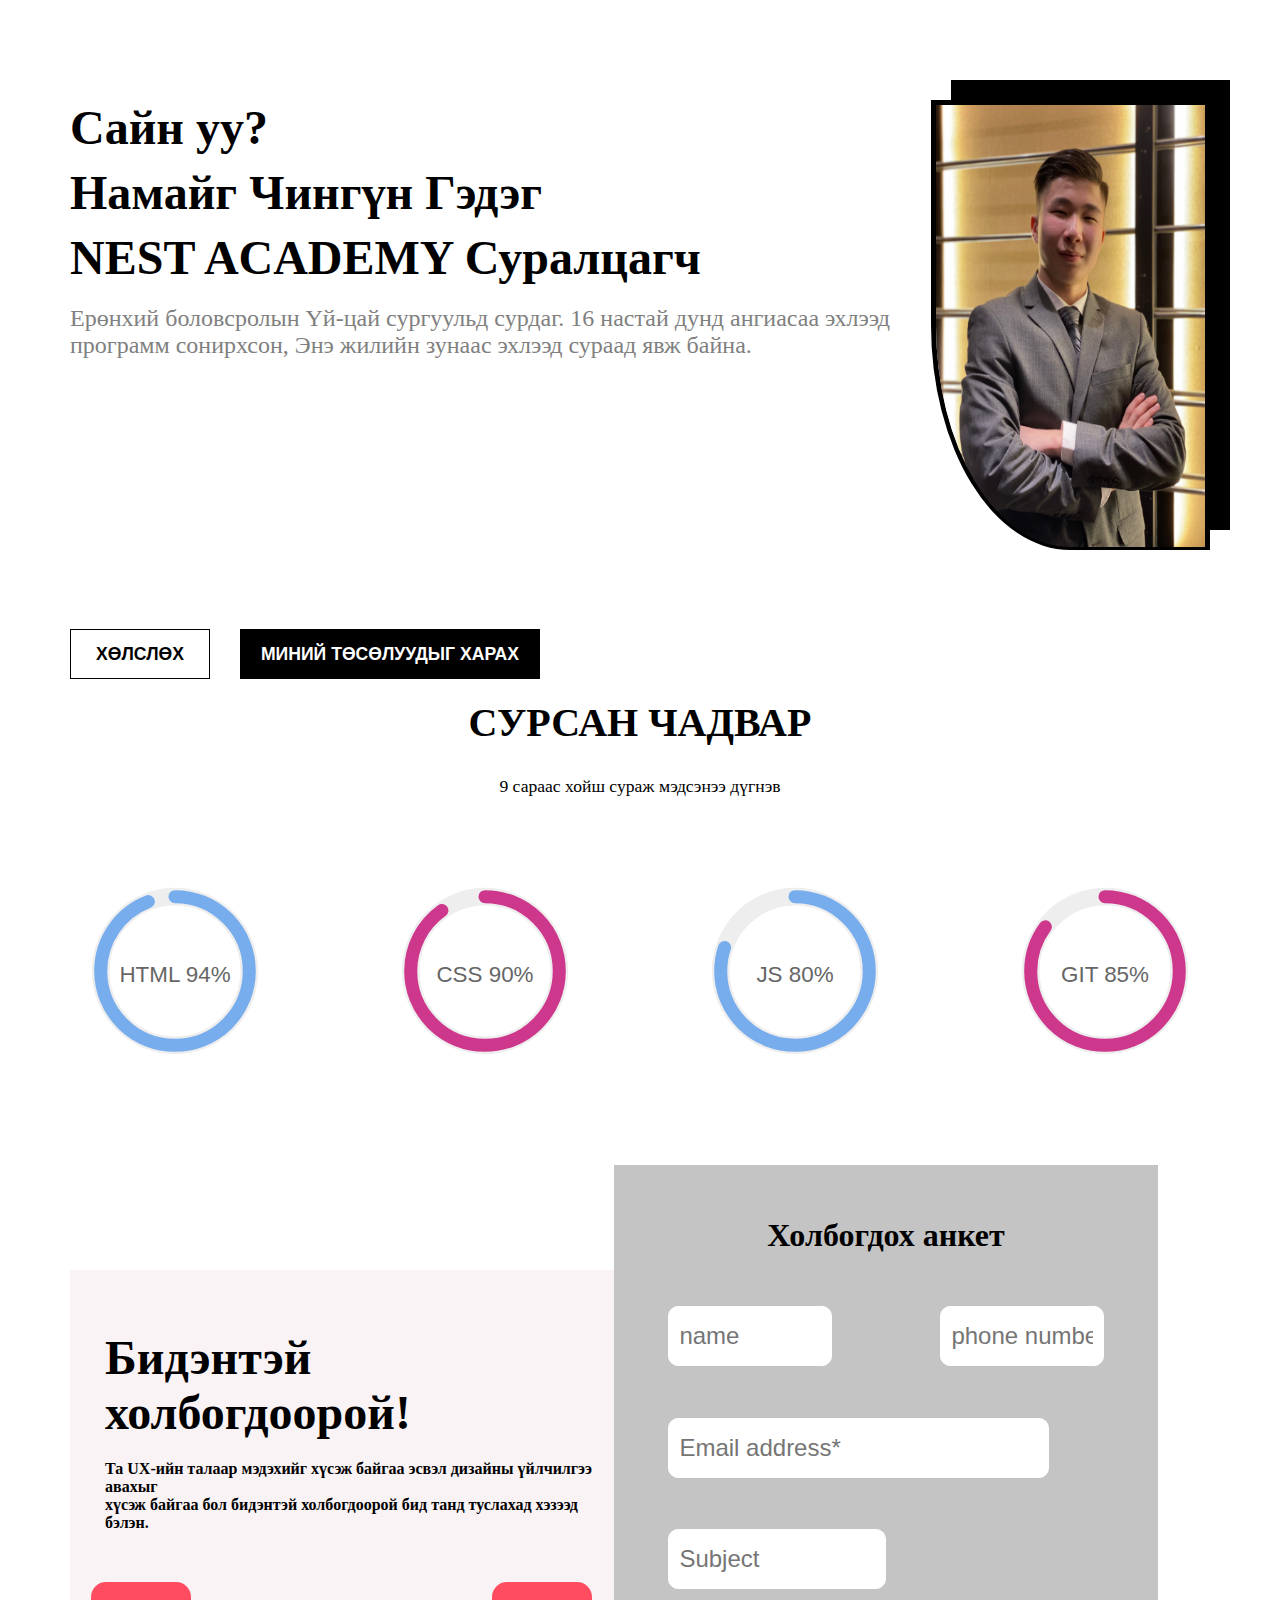
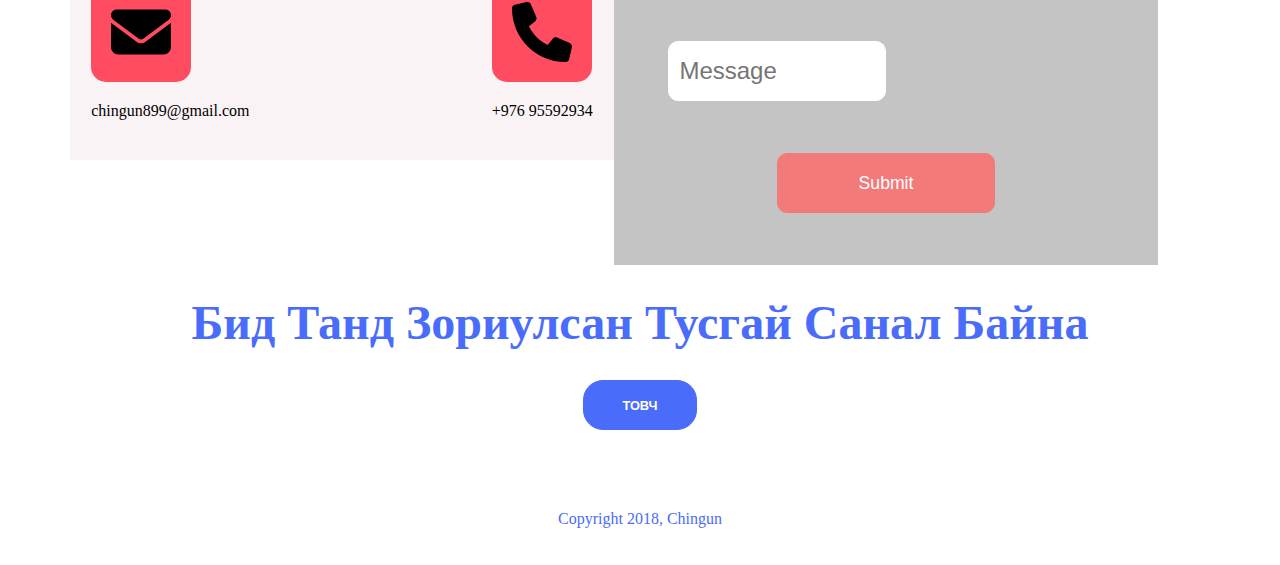
<file: Chingun/index.html>
<!DOCTYPE html>
<html lang="en">

<head>
    <meta charset="UTF-8">
    <meta http-equiv="X-UA-Compatible" content="IE=edge">
    <meta name="viewport" content="width=device-width, initial-scale=1.0">
    <title>Document</title>
    <link rel="stylesheet" href="../global.css">
    <link rel="stylesheet" href="./style.css">
</head>

<body>
    <div class="container">
        <div class="chingun-profile">
            <div class="text">
                <div>
                    <div class="topic"> Сайн уу? </div>
                    <div class="topic"> Намайг Чингүн Гэдэг </div>
                    <div class="topic"> NEST ACADEMY Суралцагч</div>
                </div>
                <div>Ерөнхий боловсролын Үй-цай сургуульд сурдаг. 16 настай дунд ангиасаа эхлээд программ сонирхсон, Энэ
                    жилийн зунаас эхлээд сураад явж байна. </div>
                <div class="button">
                    <button>ХӨЛСЛӨХ</button>
                    <button>МИНИЙ ТӨСӨЛУУДЫГ ХАРАХ</button>
                </div>
            </div>
            <div>
                <img class="profile-picture"
                    src="../picture/Chingun/profile.jpeg">
            </div>
        </div>
        <div class="got-skills">
            <div>СУРСАН ЧАДВАР</div>
            <div>9 сараас хойш сураж мэдсэнээ дүгнэв</div>
            <div>
                <div class="single-chart">
                    <svg viewBox="0 0 36 36" class="circular-chart green">
                        <path class="circle-bg" d="M18 2.0845
                            a 15.9155 15.9155 0 0 1 0 31.831
                            a 15.9155 15.9155 0 0 1 0 -31.831" />
                        <path class="circle" stroke-dasharray="94, 100" d="M18 2.0845
                            a 15.9155 15.9155 0 0 1 0 31.831
                            a 15.9155 15.9155 0 0 1 0 -31.831" />
                        <text x="18" y="20.35" class="percentage">HTML 94%</text>
                    </svg>
                </div>
                <div class="single-chart">
                    <svg viewBox="0 0 36 36" class="circular-chart blue">
                        <path class="circle-bg" d="M18 2.0845
                              a 15.9155 15.9155 0 0 1 0 31.831
                              a 15.9155 15.9155 0 0 1 0 -31.831" />
                        <path class="circle" stroke-dasharray="90, 100" d="M18 2.0845
                              a 15.9155 15.9155 0 0 1 0 31.831
                              a 15.9155 15.9155 0 0 1 0 -31.831" />
                        <text x="18" y="20.35" class="percentage">CSS 90%</text>
                    </svg>
                </div>
                <div class="single-chart">
                    <svg viewBox="0 0 36 36" class="circular-chart green">
                        <path class="circle-bg" d="M18 2.0845
                              a 15.9155 15.9155 0 0 1 0 31.831
                              a 15.9155 15.9155 0 0 1 0 -31.831" />
                        <path class="circle" stroke-dasharray="80, 100" d="M18 2.0845
                              a 15.9155 15.9155 0 0 1 0 31.831
                              a 15.9155 15.9155 0 0 1 0 -31.831" />
                        <text x="18" y="20.35" class="percentage">JS 80%</text>
                    </svg>
                </div>

                <div class="single-chart">
                    <svg viewBox="0 0 36 36" class="circular-chart blue">
                        <path class="circle-bg" d="M18 2.0845
                              a 15.9155 15.9155 0 0 1 0 31.831
                              a 15.9155 15.9155 0 0 1 0 -31.831" />
                        <path class="circle" stroke-dasharray="85, 100" d="M18 2.0845
                              a 15.9155 15.9155 0 0 1 0 31.831
                              a 15.9155 15.9155 0 0 1 0 -31.831" />
                        <text x="18" y="20.35" class="percentage">GIT 85%</text>
                    </svg>
                </div>
            </div>
        </div>
        <div class="contact">
            <div>
                <div class="contact-text">
                    <div>Бидэнтэй холбогдоорой!</div>
                    <div>Та UX-ийн талаар мэдэхийг хүсэж байгаа эсвэл дизайны үйлчилгээ  авахыг <br> хүсэж байгаа бол бидэнтэй холбогдоорой бид танд 
                     туслахад хэзээд бэлэн.
                    </div>
                    <div class="contact-text-icons">
                        <div>
                            <div class="co contact-text-email">
                                <svg xmlns="http://www.w3.org/2000/svg" viewBox="0 0 512 512">
                                    <!--! Font Awesome Pro 6.1.2 by @fontawesome - https://fontawesome.com License - https://fontawesome.com/license (Commercial License) Copyright 2022 Fonticons, Inc. -->
                                    <path
                                        d="M464 64C490.5 64 512 85.49 512 112C512 127.1 504.9 141.3 492.8 150.4L275.2 313.6C263.8 322.1 248.2 322.1 236.8 313.6L19.2 150.4C7.113 141.3 0 127.1 0 112C0 85.49 21.49 64 48 64H464zM217.6 339.2C240.4 356.3 271.6 356.3 294.4 339.2L512 176V384C512 419.3 483.3 448 448 448H64C28.65 448 0 419.3 0 384V176L217.6 339.2z" />
                                </svg>
                            </div>
                            <div>chingun899@gmail.com</div>
                        </div>
                        <div>
                            <div class="co contact-text-phone">
                                <svg xmlns="http://www.w3.org/2000/svg" viewBox="0 0 512 512">
                                    <!--! Font Awesome Pro 6.1.2 by @fontawesome - https://fontawesome.com/ License - https://fontawesome.com/license (Commercial License) Copyright 2022 Fonticons, Inc. -->
                                    <path
                                        d="M511.2 387l-23.25 100.8c-3.266 14.25-15.79 24.22-30.46 24.22C205.2 512 0 306.8 0 54.5c0-14.66 9.969-27.2 24.22-30.45l100.8-23.25C139.7-2.602 154.7 5.018 160.8 18.92l46.52 108.5c5.438 12.78 1.77 27.67-8.98 36.45L144.5 207.1c33.98 69.22 90.26 125.5 159.5 159.5l44.08-53.8c8.688-10.78 23.69-14.51 36.47-8.975l108.5 46.51C506.1 357.2 514.6 372.4 511.2 387z" />
                                </svg>
                            </div>
                            <div>+976 95592934</div>
                        </div>
                    </div>
                </div>
            </div>
            <div class="contact-form">
                <div>
                    <div class="contact-form-text">Холбогдох анкет</div>
                </div>
                <div class="contact-form-name-phone">
                    <input type="text" placeholder="name">
                    <input type="text" placeholder="phone number">
                </div>
                <input type="email" placeholder="Email address*">
                <input type="text" placeholder="Subject">
                <input type="text"  placeholder="Message">
                <button type="submit">Submit</button>
            </div>
        </div>
        <div class="footer">
            <div>Бид Танд Зориулсан Тусгай Санал Байна</div>
            <button>ТОВЧ</button>
            <div>Copyright 2018, Chingun</div>
        </div>
    </div>
</body>

</html>
</file>
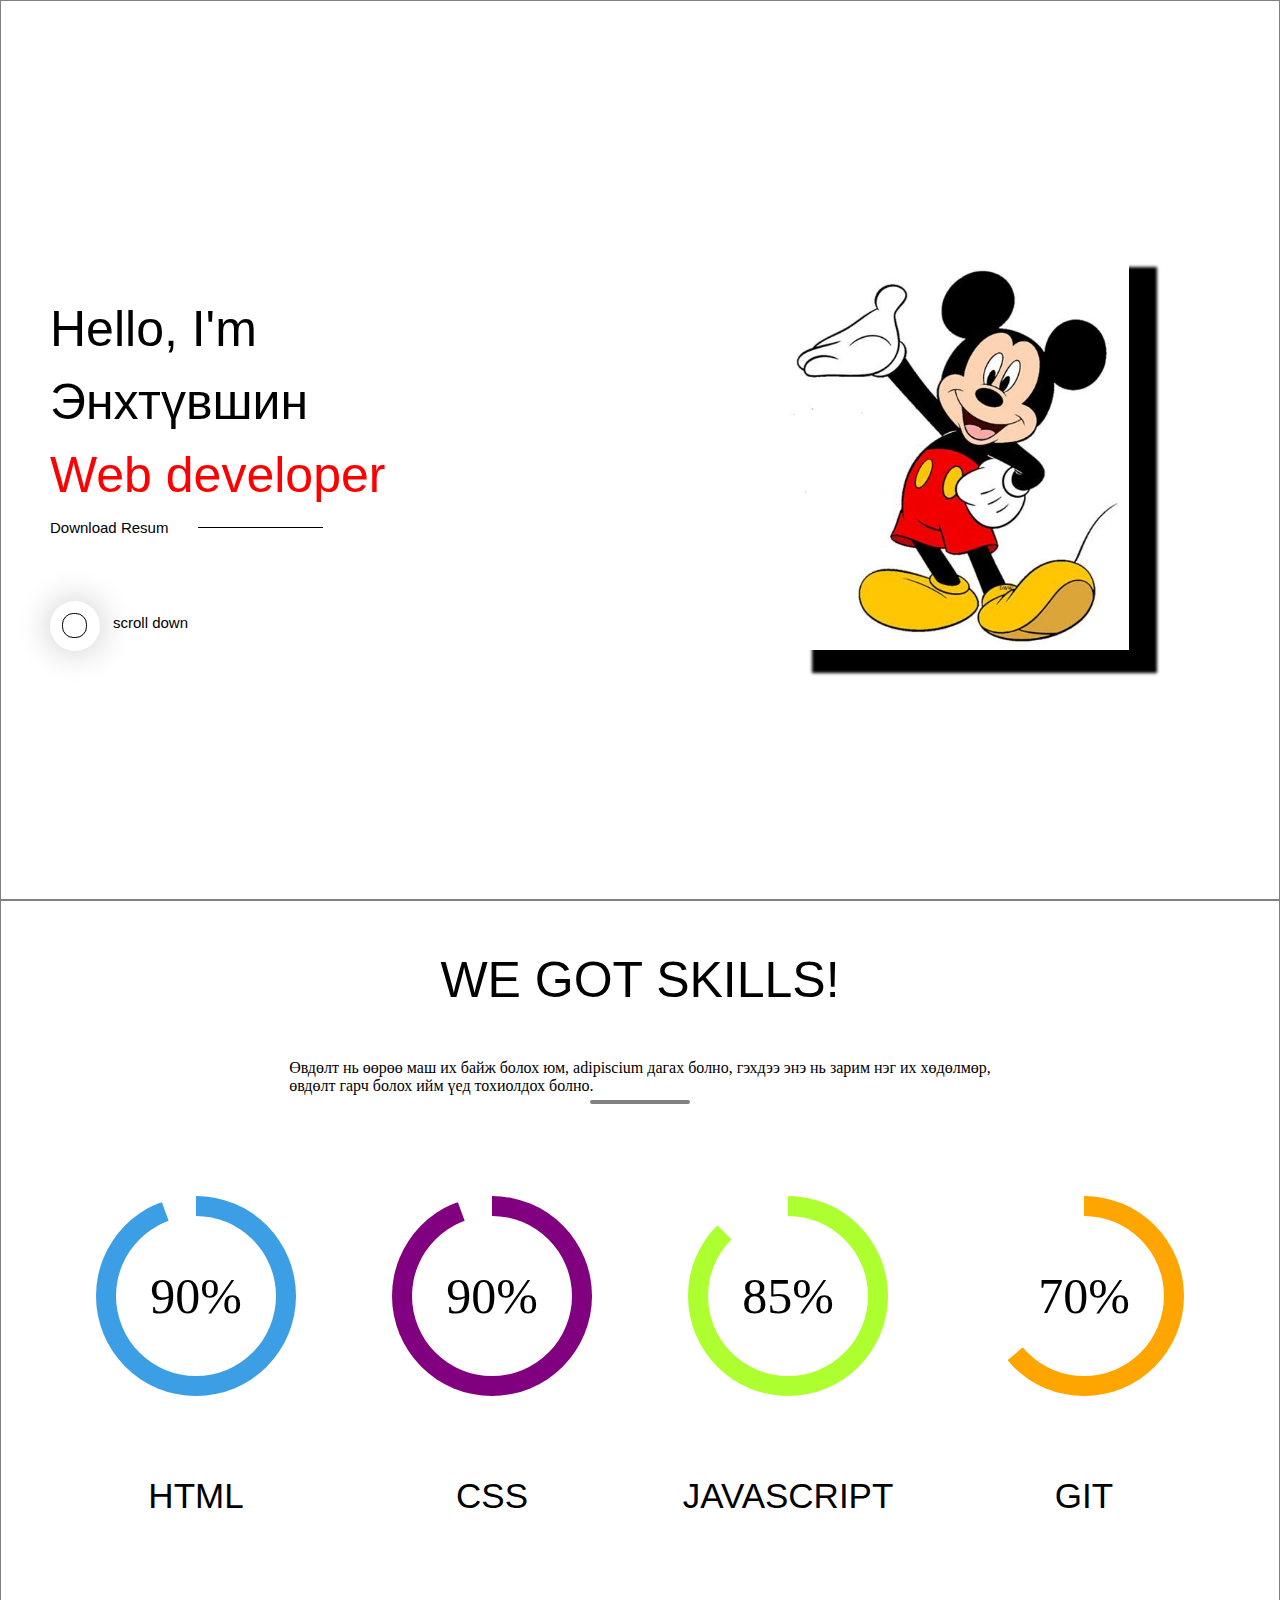
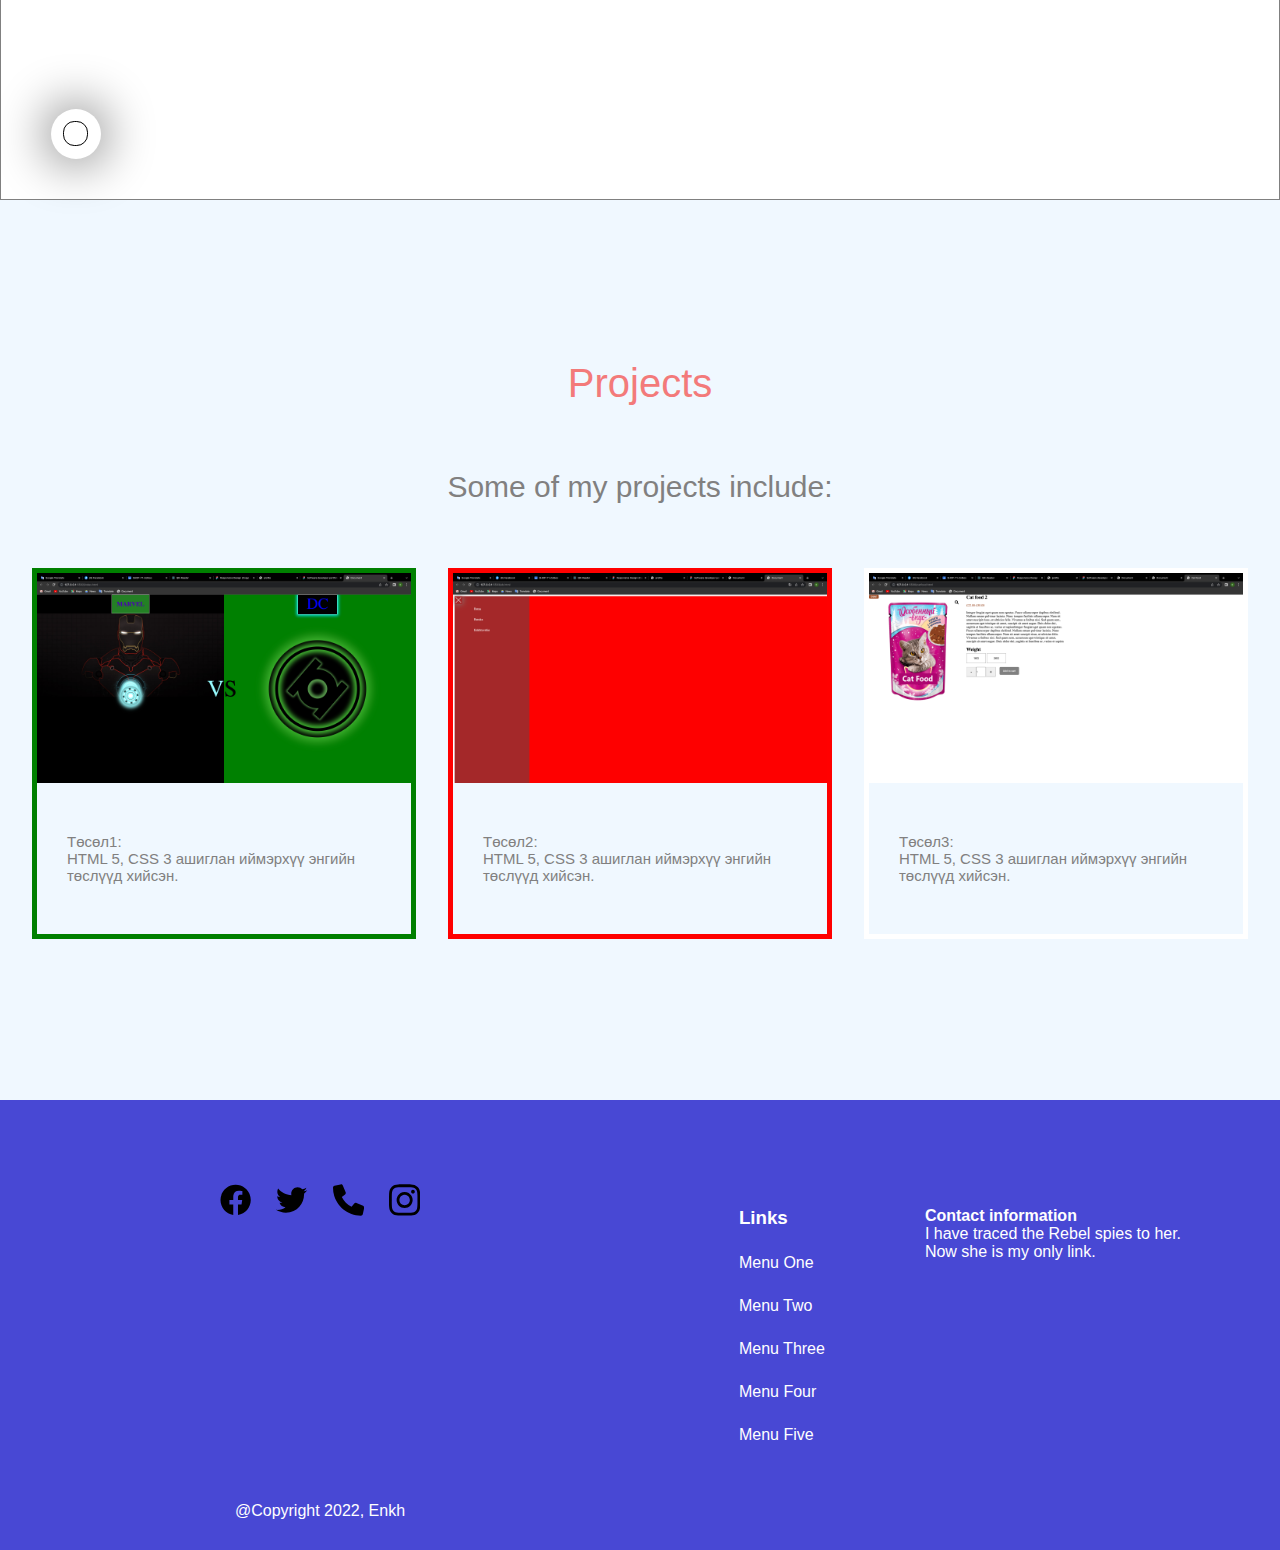
<file: Enkhtuvshin/index.html>
<!DOCTYPE html>
<html lang="en">

<head>
    <meta charset="UTF-8">
    <meta http-equiv="X-UA-Compatible" content="IE=edge">
    <meta name="viewport" content="width=device-width, initial-scale=1.0">
    <title>profile</title>
    <link rel="stylesheet" href="./style.css">
    <link rel="stylesheet" href="../global.css">
    <script src="script.js"></script>
</head>


<body>

    <input class="checkbox" type="checkbox" onclick="scrollWin()">

    <div class="pageOne">
        <div class="bck">
            <div class="profile">
                <div>Hello, I'm </div>
                <div>Энхтүвшин</div>
                <div class="redLine">Web developer</div>
                <div class="bord">
                    <div>Download Resum</div>
                    <div class="line"></div>
                </div>
                <div class="button">
                    <div class="button-on-button">
                        <div class="button-word">scroll down</div>
                    </div>
                </div>
            </div>
        </div>
        <div class="pcr">
            <img class="shadow" src="/picture/Enkhtushin/71aae59202259f2472f956858b706b02.jpeg">
        </div>
    </div>



    <div class="pageSecond">
        <div class="buttonSec">
            <div class="button-in-button">
                <div class="check"></div>
            </div>
        </div>
        <div class="skill">
            <div class="topLine">
                <div></div>
            </div>
            <p>WE GOT SKILLS!</p>
        </div>
        <div class="skill-ques">
            <p>Өвдөлт нь өөрөө маш их байж болох юм, adipiscium дагах болно, гэхдээ энэ нь зарим нэг их хөдөлмөр,
                <br>өвдөлт гарч болох ийм үед тохиолдох болно.
            </p>
        </div>
        <div class="protess">
            <div class="progress-container">
                <div class="progress">
                    <div class="sector">
                        <div></div>
                    </div>
                    <div class="sector">
                        <div></div>
                    </div>
                    <div class="sector">
                        <div></div>
                    </div>
                    <div class="sector">
                        <div></div>
                    </div>
                </div>
                <div class="center">
                    <div class="point">90%</div>
                </div>
                <div class="narrative">HTML</div>
            </div>
            <div class="progress-container">
                <div class="progress">
                    <div class="sector1">
                        <div></div>
                    </div>
                    <div class="sector1">
                        <div></div>
                    </div>
                    <div class="sector1">
                        <div></div>
                    </div>
                    <div class="sector1">
                        <div></div>
                    </div>
                </div>
                <div class="center1">
                    <div class="point">90%</div>
                </div>
                <div class="narrative">CSS</div>
            </div>
            <div class="progress-container">
                <div class="progress">
                    <div class="sector2">
                        <div></div>
                    </div>
                    <div class="sector2">
                        <div></div>
                    </div>
                    <div class="sector2">
                        <div></div>
                    </div>
                    <div class="sector2">
                        <div></div>
                    </div>
                </div>
                <div class="center2">
                    <div class="point">85%</div>
                </div>
                <div class="narrative">JAVASCRIPT</div>
            </div>
            <div class="progress-container">
                <div class="progress">
                    <div class="sector3">
                        <div></div>
                    </div>
                    <div class="sector3">
                        <div></div>
                    </div>
                    <div class="sector3">
                        <div></div>
                    </div>
                    <div class="sector3">
                        <div></div>
                    </div>
                </div>
                <div class="center3">
                    <div class="point">70%</div>
                </div>
                <div class="narrative">GIT</div>
            </div>
        </div>
    </div>

    <div>
        <input class="check" type="checkbox" onclick="scrollLost()">
    </div>

    <div class="pageThird">
        <div class="title">Projects</div>
        <div class="project">Some of my projects include:</div>
        <div class="squares">
            <div class="project1">
                <img src="/picture/Enkhtushin/Screen Shot 2022-08-23 at 13.57.47.png" class="photo">
                <p class="text">Төсөл1: <br> HTML 5, CSS 3 ашиглан иймэрхүү энгийн төслүүд хийсэн.</p>
            </div>
            <div class="project2">
                <img src="/picture/Enkhtushin/Screen Shot 2022-08-23 at 13.58.48.png" class="photo">
                <p class="text">Төсөл2: <br> HTML 5, CSS 3 ашиглан иймэрхүү энгийн төслүүд хийсэн.</p>
            </div>
            <div class="project3">
                <img src="/picture/Enkhtushin/Screen Shot 2022-08-23 at 13.59.12.png" class="photo">
                <p class="text">Төсөл3: <br> HTML 5, CSS 3 ашиглан иймэрхүү энгийн төслүүд хийсэн.</p>
            </div>
        </div>
    </div>

    <div class="pageFourth">
        <div class="box-marker">
            <div class="markers">
                <svg xmlns="http://www.w3.org/2000/svg" viewBox="0 0 512 512">
                    <!--! Font Awesome Pro 6.1.2 by @fontawesome - https://fontawesome.com License - https://fontawesome.com/license (Commercial License) Copyright 2022 Fonticons, Inc. -->
                    <path
                        d="M504 256C504 119 393 8 256 8S8 119 8 256c0 123.78 90.69 226.38 209.25 245V327.69h-63V256h63v-54.64c0-62.15 37-96.48 93.67-96.48 27.14 0 55.52 4.84 55.52 4.84v61h-31.28c-30.8 0-40.41 19.12-40.41 38.73V256h68.78l-11 71.69h-57.78V501C413.31 482.38 504 379.78 504 256z" />
                </svg>
                <svg xmlns="http://www.w3.org/2000/svg" viewBox="0 0 512 512">
                    <!--! Font Awesome Pro 6.1.2 by @fontawesome - https://fontawesome.com License - https://fontawesome.com/license (Commercial License) Copyright 2022 Fonticons, Inc. -->
                    <path
                        d="M459.37 151.716c.325 4.548.325 9.097.325 13.645 0 138.72-105.583 298.558-298.558 298.558-59.452 0-114.68-17.219-161.137-47.106 8.447.974 16.568 1.299 25.34 1.299 49.055 0 94.213-16.568 130.274-44.832-46.132-.975-84.792-31.188-98.112-72.772 6.498.974 12.995 1.624 19.818 1.624 9.421 0 18.843-1.3 27.614-3.573-48.081-9.747-84.143-51.98-84.143-102.985v-1.299c13.969 7.797 30.214 12.67 47.431 13.319-28.264-18.843-46.781-51.005-46.781-87.391 0-19.492 5.197-37.36 14.294-52.954 51.655 63.675 129.3 105.258 216.365 109.807-1.624-7.797-2.599-15.918-2.599-24.04 0-57.828 46.782-104.934 104.934-104.934 30.213 0 57.502 12.67 76.67 33.137 23.715-4.548 46.456-13.32 66.599-25.34-7.798 24.366-24.366 44.833-46.132 57.827 21.117-2.273 41.584-8.122 60.426-16.243-14.292 20.791-32.161 39.308-52.628 54.253z" />
                </svg>
                <svg xmlns="http://www.w3.org/2000/svg" viewBox="0 0 512 512">
                    <!--! Font Awesome Pro 6.1.2 by @fontawesome - https://fontawesome.com License - https://fontawesome.com/license (Commercial License) Copyright 2022 Fonticons, Inc. -->
                    <path
                        d="M511.2 387l-23.25 100.8c-3.266 14.25-15.79 24.22-30.46 24.22C205.2 512 0 306.8 0 54.5c0-14.66 9.969-27.2 24.22-30.45l100.8-23.25C139.7-2.602 154.7 5.018 160.8 18.92l46.52 108.5c5.438 12.78 1.77 27.67-8.98 36.45L144.5 207.1c33.98 69.22 90.26 125.5 159.5 159.5l44.08-53.8c8.688-10.78 23.69-14.51 36.47-8.975l108.5 46.51C506.1 357.2 514.6 372.4 511.2 387z" />
                </svg>
                <svg xmlns="http://www.w3.org/2000/svg" viewBox="0 0 448 512">
                    <!--! Font Awesome Pro 6.1.2 by @fontawesome - https://fontawesome.com License - https://fontawesome.com/license (Commercial License) Copyright 2022 Fonticons, Inc. -->
                    <path
                        d="M224.1 141c-63.6 0-114.9 51.3-114.9 114.9s51.3 114.9 114.9 114.9S339 319.5 339 255.9 287.7 141 224.1 141zm0 189.6c-41.1 0-74.7-33.5-74.7-74.7s33.5-74.7 74.7-74.7 74.7 33.5 74.7 74.7-33.6 74.7-74.7 74.7zm146.4-194.3c0 14.9-12 26.8-26.8 26.8-14.9 0-26.8-12-26.8-26.8s12-26.8 26.8-26.8 26.8 12 26.8 26.8zm76.1 27.2c-1.7-35.9-9.9-67.7-36.2-93.9-26.2-26.2-58-34.4-93.9-36.2-37-2.1-147.9-2.1-184.9 0-35.8 1.7-67.6 9.9-93.9 36.1s-34.4 58-36.2 93.9c-2.1 37-2.1 147.9 0 184.9 1.7 35.9 9.9 67.7 36.2 93.9s58 34.4 93.9 36.2c37 2.1 147.9 2.1 184.9 0 35.9-1.7 67.7-9.9 93.9-36.2 26.2-26.2 34.4-58 36.2-93.9 2.1-37 2.1-147.8 0-184.8zM398.8 388c-7.8 19.6-22.9 34.7-42.6 42.6-29.5 11.7-99.5 9-132.1 9s-102.7 2.6-132.1-9c-19.6-7.8-34.7-22.9-42.6-42.6-11.7-29.5-9-99.5-9-132.1s-2.6-102.7 9-132.1c7.8-19.6 22.9-34.7 42.6-42.6 29.5-11.7 99.5-9 132.1-9s102.7-2.6 132.1 9c19.6 7.8 34.7 22.9 42.6 42.6 11.7 29.5 9 99.5 9 132.1s2.7 102.7-9 132.1z" />
                </svg>
            </div>
            <p class="the-end">@Copyright 2022, Enkh</p>
        </div>


        <div class="box">
            <div>
                <div class="links">
                    <h3 class="link-title">Links</h3>
                    <p>Menu One</p>
                    <p>Menu Two</p>
                    <p>Menu Three</p>
                    <p>Menu Four</p>
                    <p>Menu Five</p>
                </div>

                <div class="contact-information">
                    <div class="contact-title">
                        <p>
                        <h4 class="link-title">Contact information</h4>
                        <p>I have traced the Rebel spies to her.<br /> Now she is my only link.</p>
                        </p>
                    </div>
                </div>
            </div>
        </div>
    </div>
</body>

</html>
</file>
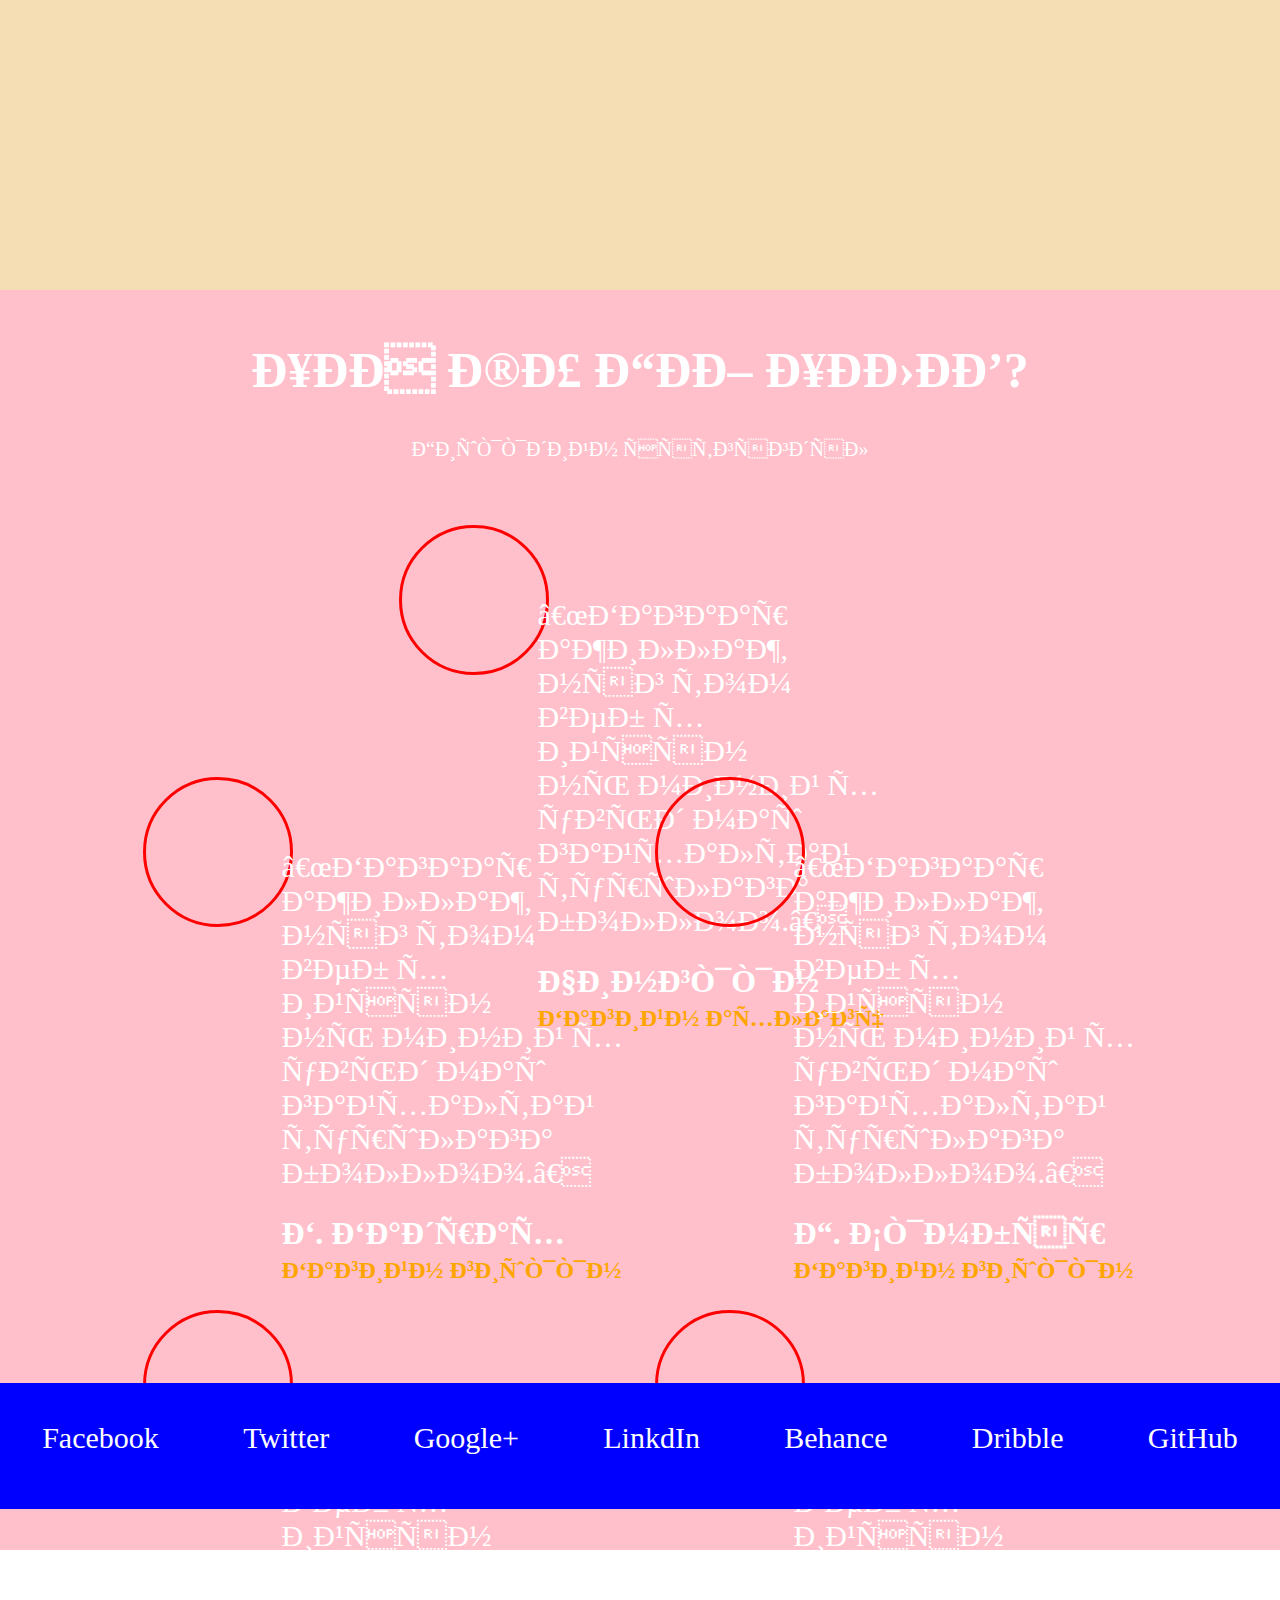
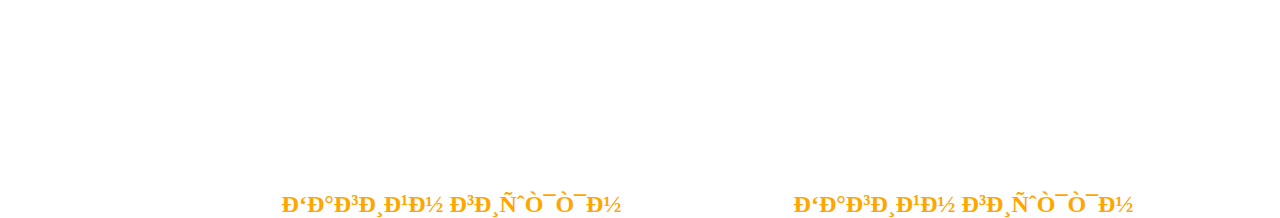
<file: badrakh/global.html>
<!DOCTYPE html> 
<html lang = "en" >
    <head> 
        <meta charset = "UTF - 8 " />
        <meta https-equiv="X - UA - Compatible" content = "IE=edge" />
        <meta name = "viewpart" content="width=device-width , inital-scale=1.0" /> 
        <title> Portfolio </title>
        <link rel="stylesheet" href = "./site.css" ></link>
    </head>
    <body>
        <div class="container" >
            <div class="head" ></div>
        </div>
        <div class="middle" ></div>
        <div class="end" >
            <h1 class="title" > ХЭН ЮУ ГЭЖ ХЭЛЭВ? </h1>
            <p class="text" > Гишүүдийн сэтгэгдэл </p>
            <div class="leader" >
                <div class="frame4" > </div>
                <p class="comment12"> “Багаар ажиллаж, нэг том веб хийсэн </p>
                <p class="comment13" >  нь миний хувьд маш гайхалтай </p>
                <p class="comment14" >  туршлага боллоо.” </p> 
                <h1 class="name4" > Чингүүн </h1>
                <h2 class="info4" > Багийн ахлагч </h2> 
            </div>
            <div class="boxes" > 
                <div class="box">
                <div class="frame" > </div>
                <p class="comment"> “Багаар ажиллаж, нэг том веб хийсэн </p>
                <p class="comment1" >  нь миний хувьд маш гайхалтай </p>
                <p class="comment2" >  туршлага боллоо.” </p> 
                <h1 class="name" > Б. Бадрах </h1>
                <h2 class="info" > Багийн гишүүн </h2> 
            </div>
                <div class="box" >
                    <div class="frame1" > </div>
                    <p class="comment3"> “Багаар ажиллаж, нэг том веб хийсэн </p>
                    <p class="comment4" >  нь миний хувьд маш гайхалтай </p>
                    <p class="comment5" >  туршлага боллоо.” </p> 
                    <h1 class="name1" > Г. Сүмбэр </h1>
                    <h2 class="info1" > Багийн гишүүн </h2> 
                </div>
                <div class="box" >
                    <div class="frame2" > </div>
                    <p class="comment6"> “Багаар ажиллаж, нэг том веб хийсэн </p>
                    <p class="comment7" >  нь миний хувьд маш гайхалтай </p>
                    <p class="comment8" >  туршлага боллоо.” </p> 
                    <h1 class="name2" > Ундрам </h1>
                    <h2 class="info2" > Багийн гишүүн </h2> 
                </div>
                <div class="box" >
                    <div class="frame3" > </div>
                    <p class="comment9"> “Багаар ажиллаж, нэг том веб хийсэн </p>
                    <p class="comment10" >  нь миний хувьд маш гайхалтай </p>
                    <p class="comment11" >  туршлага боллоо.” </p> 
                    <h1 class="name3" > Энхтүвшин </h1>
                    <h2 class="info3" > Багийн гишүүн </h2> 
                </div>
            </div>
            <div class="bottom" >
                <span class="apps"> Facebook </span>
                <span class="apps"> Twitter </span>
                <span class="apps"> Google+ </span>
                <span class="apps"> LinkdIn </span>
                <span class="apps"> Behance </span>
                <span class="apps"> Dribble </span>
                <span class="apps"> GitHub </span>
            </div>
        </div>
    </body>
</html>
</file>
<file: global.css>
* {
    margin: 0;
    padding: 0;
    box-sizing: border-box;
    font-family: 'Trebuchet MS' sans-serif;
}
body {
    display: flex;
    flex-direction: column ; 
    align-items: center;
    justify-content: center;
    flex-direction: column;
}
@media screen and (min-width:576px) {
    .container {
        width: 540px;
    }
}
@media screen and (min-width: 768px) {
    .container {
        width: 720px;
    }
}
@media screen and (min-width: 992px) {
    .container {
        width: 960px;
    }
}
@media screen and (min-width: 1200px) {
    .container {
        width: 1140px;
    }
}
@media screen and (min-width: 1400px) {
    .container {
        width: 100%;
    }
}
</file>
<file: Chingun/style.css>
.container {
    margin: 100px 150px 0 150px;
    display: flex;
    flex-direction: column;
}

.chingun-profile {
    flex-grow: 1;
    display: flex;
    justify-content: space-around;
    gap: 10px;
}

.chingun-profile>div:nth-child(2) {
    border: 5px solid black;
    border-bottom-left-radius: 50%;
    box-shadow: 20px -20px 0px 0px black;
    width: 22vw;
    height: 50vh;
}

.profile-picture {
    border-bottom-left-radius: 50%;
    width: 21vw;
    height: 49.1vh;
}

button {
    border: 1px solid black;
    height: 50px;
    font-weight: 900;
    font-size: 1.1em;
    font-weight: bolder;
    cursor: pointer;
}

.button {
    margin-top: 250px;
    display: flex;
    gap: 30px;
}

.button>button:nth-child(1) {
    width: 140px;
    color: black;
    background-color: white;
}

.button>button:nth-child(2) {
    width: 300px;
    background-color: black;
    color: white;
}

.text {
    display: flex;
    flex-direction: column;
    gap: 20px;
}

.text>div:nth-child(1) {
    display: flex;
    flex-direction: column;
    gap: 10px;
}

.topic {
    font-size: 3em;
    font-weight: bold;
}

.text>div:nth-child(2) {
    font-size: 1.5em;
    color: grey;
}

.got-skills {
    flex-grow: 1;
    margin: 20px 0 0 0;
    display: flex;
    flex-direction: column;
    gap: 30px;
    justify-content: center;
    align-items: center;
}

.got-skills>div:nth-child(1) {
    font-size: 2.5em;
    font-weight: bold;
}

.got-skills>div:nth-child(2) {
    font-size: 1.1em;
}

.got-skills>div:nth-child(3) {
    width: 100%;
    margin-top: 50px;
    display: flex;
    gap: 100px;
}

.flex-wrapper {
    display: flex;
    flex-flow: row nowrap;
}

.single-chart {
    width: 33%;
    justify-content: space-around;
}

.circular-chart {
    display: block;
    margin: 10px auto;
    max-width: 80%;
    max-height: 250px;
}

.circle-bg {
    fill: none;
    stroke: #eee;
    stroke-width: 3.8;
}

.circle {
    fill: none;
    stroke-width: 2.8;
    stroke-linecap: round;
    /* animation: progress 1s ease-out forwards; */
}
.got-skills:hover * .circle {
    animation: progress 1s ease-out forwards;
}

@keyframes progress {
    0% {
        stroke-dasharray: 0 100;
    }
}

.circular-chart.orange .circle {
    stroke: #ff9f00;
}

.circular-chart.green .circle {
    stroke: #77ADEC;
}

.circular-chart.blue .circle {
    stroke: #CD378C;
}

.percentage {
    fill: #666;
    font-family: sans-serif;
    font-size: 0.3em;
    text-anchor: middle;
}

.contact {
    display: flex;
    align-items: center;
    justify-content: center;
    width: 85vw;
    height: 700px;
    margin-top: 100px;
}

.contact>div:nth-child(1) {
    width: 50%;
    height: 70%;
    background-color: #F9F3F5;
}

.contact>div:nth-child(2) {
    width: 50%;
    height: 100%;
    background-color: #C4C4C4;
}

.contact-text-icons {
    display: flex;
    justify-content: space-around;
    gap: 200px;
    padding: 50px 0 0 0;
}

.co {
    width: 100px;
    height: 100px;
    background-color: #FF4C60;
    border-radius: 15%;
    display: flex;
    justify-content: center;
    align-items: center;
}

.co>svg {
    width: 60%;
    height: 60%;
}
.contact-text>div:nth-child(1) {
    font-size: 3em;
    font-weight: bold;
    padding: 60px 0 0 35px;
}
.contact-text>div:nth-child(2) {
    font-size: 1em;
    font-weight: 700;
    padding: 20px 0 0 35px;
}
.contact-text-icons>div:nth-child(1) {
    display: flex;
    flex-direction: column;
    gap: 20px;
} 
.contact-text-icons>div:nth-child(2) {
    display: flex;
    flex-direction: column;
    gap: 20px;
}
.contact-form {
    display: flex;
    flex-direction: column;
    align-items: center;
    justify-content: space-evenly;
}
.contact-form>div:nth-child(1) {
    width: 100%;
    height: auto;
    display: flex;
    justify-content: center;
}
.contact-form-text {
    font-size: 2em;
    font-weight: bold;
}
.contact-form-name-phone {
    width: 100%;
    display: flex;
    justify-content: space-around;
}
.contact-form-name-phone>input {
    width: 30%;
    height: 60px;
    border-radius: 10px;
    border: 1px solid white;
    font-size: 1.5em;
    padding: 10px;
}
.contact-form>input {
    border-radius: 10px;
    height: 60px;
    border: 1px solid white;
    font-size: 1.5em;
    padding: 10px;
}
.contact-form>input:nth-child(3) {
    margin-right: 10%;
    width: 70%;
}
.contact-form>input:nth-child(4) {
    margin-right: 40%;
    width:40% ;
}
.contact-form>input:nth-child(5) {
    margin-right: 40%;
    width: 40%;
}
.contact-form>button {
    width: 40%;
    height: 60px;
    background-color: #F37A7A;
    border: 1px solid #F37A7A;
    border-radius: 10px;
    color: white;
    font-weight: 200;
}
.contact-form>input:nth-child(3) {
    width: 70%;
}
.footer {
    margin-top: 30px;
    width: 100%;
    height: 30vh;
    display: flex;
    flex-direction: column;
    align-items: center;
    gap: 30px;
}
.footer>div:nth-child(1) {
    font-size: 3em;
    color: #4A6CFA;
    font-weight: bold;
}
.footer>div:nth-child(3) {
    margin-top: 50px;
    color: #4A6CFA;
    font-size: 1em;
}
.footer>button {
    border: 1px solid #4A6CFA;
    background-color: #4A6CFA;
    border-radius: 20px;
    width: 10%;
    color: white;
    font-size: 0.8em;
}
</file>
<file: Enkhtuvshin/style.css>
.pageOne {
  width: 100%;
  height: 100vh;
  display: flex;
  justify-content: space-between;
  align-items: center;
  background-color: #fff;
  border: 1px solid gray;
}
.pageSecond {
  width: 100%;
  height: 100vh;
  border: 1px solid gray;
  background-color: #fff;
}
.checkbox {
  display: flex;
  position: absolute;
  top: 597px;
  left: 68px;
  z-index: 1;
  opacity: 0.1;
}
.checkbox:checked ~ .pageSecond {
  opacity: 1;
}
.bck {
  display: flex;
  flex-direction: row;
  justify-content: space-between;
  align-items: center;
  height: 100%;
  width: 50%;
}
.profile {
  display: flex;
  font-size: 50px;
  flex-direction: column;
  justify-content: center;
  width: 50%;
  font-family: sans-serif;
  gap: 15px;
  position: absolute;
  left: 50px;
}
.redLine {
  color: red;
}
.line {
  display: flex;
  height: 1px;
  width: 125px;
  background-color: black;
}
.button {
  display: flex;
  width: 50px;
  height: 50px;
  border-radius: 50%;
  box-shadow: 0px 0px 30px 5px rgb(217, 217, 217);
  position: relative;
  top: 50px;
  background-color: white;
}
.button-word {
  position: relative;
  left: 50px;
  width: max-content;
  font-size: 15px;
}
.button-on-button {
  width: 50%;
  height: 50%;
  border-radius: 45%;
  position: relative;
  left: 12px;
  top: 12px;
  border: 1px solid black;
  gap: 30px;
}
.bord {
  display: flex;
  font-size: 15px;
  align-items: center;
  gap: 30px;
}
.pcr {
  display: flex;
  gap: 100%;
  width: 50%;
  height: 800px;
  justify-content: center;
  align-items: center;
}
.shadow {
  display: flex;
  height: 50%;
  box-shadow: 25px 20px 3px 3px black;
}
.checkbox {
  display: flex;
  position: absolute;
  top: 653px;
  left: 68px;
  z-index: 1;
  opacity: 0;
  cursor: pointer;
}
.buttonSec {
  display: flex;
  width: 50px;
  height: 50px;
  border-radius: 50%;
  box-shadow: 0px 0px 50px 5px gray;
  position: relative;
  left: 50px;
  top: 90%;
  background-color: white;
}
.button-in-button {
  width: 50%;
  height: 50%;
  border-radius: 45%;
  position: relative;
  left: 12px;
  top: 12px;
  border: 1px solid black;
  gap: 30px;
}
.check {
  display: flex;
  position: absolute;
  top: 1858px;
  left: 69px;
  z-index: 1;
  opacity: 0;
  cursor: pointer;
}
.skill {
  display: flex;
  justify-content: center;
  font-size: 50px;
  color: black;
  font-family: sans-serif;
}
.skill-ques {
  display: flex;
  justify-content: center;
  align-items: center;
  position: relative;
  top: 50px;
}
.topLine {
  display: flex;
  width: 100px;
  height: 4px;
  position: absolute;
  top: 1100px;
  border-radius: 5px;
  background-color: gray;
}
.protess {
  display: flex;
  flex-direction: row;
  justify-content: center;
  justify-content: space-evenly;
  position: relative;
  top: 150px;
}
.narrative {
  display: flex;
  width: 200px;
  height: 200px;
  border-radius: 50%;
  border: 10px solid white;
  font-size: 35px;
  justify-content: center;
  align-items: center;
}

.flex-wrapper {
  display: flex;
  flex-flow: row nowrap;
}

.single-chart {
  width: 33%;
  justify-content: space-evenly;
}

.circular-chart {
  display: block;
  margin: 10px auto;
  max-width: 80%;
  max-height: 250px;
}

.circle-bg {
  fill: none;
  stroke: #eee;
  stroke-width: 3.8;
}

.circle {
  fill: none;
  stroke-width: 2.8;
  stroke-linecap: round;
  animation: progress 1s ease-out forwards;
}

@keyframes progress {
  0% {
    stroke-dasharray: 0 100;
  }
}

.circular-chart.orange .circle {
  stroke: #ff9f00;
}

.circular-chart.green .circle {
  stroke: #4cc790;
}

.circular-chart.blue .circle {
  stroke: #3c9ee5;
}

.percentage {
  fill: #666;
  font-family: sans-serif;
  font-size: 0.5em;
  text-anchor: middle;
}
.progress {
  width: 200px;
  height: 200px;
  border-radius: 50%;
  display: grid;
  grid-template-columns: 1fr 1fr;
  grid-template-rows: 1fr 1fr;
  overflow: hidden;
  position: relative;
}
.sector1 {
  overflow: hidden;
}
.sector1 > div {
  width: 100%;
  height: 100%;
  background-color: purple;
}
.sector1:nth-of-type(1) > div {
  transform-origin: 100% 100%;
  transform: rotate(-20deg);
}
.sector1:nth-of-type(2) > div {
  transform-origin: 0% 100%;
}
.sector1:nth-of-type(3) > div {
  transform-origin: 0% 0%;
}
.sector1:nth-of-type(4) > div {
  transform-origin: 100% 0%;
}
.center1 {
  position: absolute;
  top: 20px;
  left: 20px;
  width: 160px;
  height: 160px;
  background-color: #fff;
  border-radius: 50%;
  font-size: 50px;
}
.progress-container {
  border: 1px solid white;
  position: relative;
}

.progress {
  width: 200px;
  height: 200px;
  border-radius: 50%;
  display: grid;
  grid-template-columns: 1fr 1fr;
  grid-template-rows: 1fr 1fr;
  overflow: hidden;
  position: relative;
}
.sector {
  overflow: hidden;
}
.sector > div {
  width: 100%;
  height: 100%;
  background-color: #3c9ee5;
}
.sector:nth-of-type(1) > div {
  transform-origin: 100% 100%;
  transform: rotate(-20deg);
}
.sector:nth-of-type(2) > div {
  transform-origin: 0% 100%;
}
.sector:nth-of-type(3) > div {
  transform-origin: 0% 0%;
}
.sector:nth-of-type(4) > div {
  transform-origin: 100% 0%;
}
.center {
  position: absolute;
  top: 20px;
  left: 20px;
  width: 160px;
  height: 160px;
  background-color: #fff;
  border-radius: 50%;
  font-size: 50px;
}
.sector3 {
  overflow: hidden;
}
.sector3 > div {
  width: 100%;
  height: 100%;
  background-color: orange;
}
.sector3:nth-of-type(1) > div {
  transform-origin: 100% 100%;
  transform: rotate(100deg);
}
.sector3:nth-of-type(2) > div {
  transform-origin: 0% 100%;
}
.sector3:nth-of-type(3) > div {
  transform-origin: 100% 0%;
  transform: rotate(-40deg);
}
.sector3:nth-of-type(4) > div {
  transform-origin: 0% 0%;
}
.center3 {
  position: absolute;
  top: 20px;
  left: 20px;
  width: 160px;
  height: 160px;
  background-color: #fff;
  border-radius: 50%;
  font-size: 50px;
}
.sector2 {
  overflow: hidden;
}
.sector2 > div {
  width: 100%;
  height: 100%;
  background-color: greenyellow;
}
.sector2:nth-of-type(1) > div {
  transform-origin: 100% 100%;
  transform: rotate(-45deg);
}
.sector2:nth-of-type(2) > div {
  transform-origin: 0% 100%;
}
.sector2:nth-of-type(3) > div {
  transform-origin: 0% 0%;
}
.sector2:nth-of-type(4) > div {
  transform-origin: 100% 0%;
}
.center2 {
  position: absolute;
  top: 20px;
  left: 20px;
  width: 160px;
  height: 160px;
  background-color: #fff;
  border-radius: 50%;
  font-size: 50px;
}
.point {
  display: flex;
  justify-content: center;
  align-items: center;
  height: 100%;
}
.narrative {
  font-family: sans-serif;
}
@media screen and (min-width: 1500px) {
  .pageThird {
    width: fit-content;
  }
  .squares {
    width: fit-contents;
  }
}
.pageThird {
  width: 100%;
  height: 100vh;
  display: flex;
  flex-direction: column;
  justify-content: center;
  align-items: center;
  background-color: aliceblue;
}
.title {
  display: flex;
  justify-content: center;
  font-size: 40px;
  color: #f37a7a;
  font-family: sans-serif;
}
.project {
  color: #818080;
  font-size: 30px;
  font-family: sans-serif;
  margin: 64px 0px;
}
.squares {
  display: flex;
  flex-direction: row;
  padding: 0px 32px;
  gap: 32px;
  align-items: center;
}
.project1 {
  display: flex;
  flex: 1;
  border: 5px solid green;
  flex-direction: column;
}
.project2 {
  display: flex;
  flex: 1;
  border: 5px solid red;
  flex-direction: column;
}
.project3 {
  display: flex;
  flex: 1;
  border: 5px solid white;
  flex-direction: column;
}
.photo {
  display: flex;
  justify-content: flex-start;
  width: 100%;
  height: 60%;
}
.text {
  display: flex;
  color: #818080;
  font-family: sans-serif;
  margin: 50px 10px;
  margin-left: 30px;
  align-items: center;
  justify-content: center;
  font-size: 15px;
}
.pageFourth {
  display: flex;
  width: 100%;
  height: 50vh;
  background-color: rgb(72, 72, 212);
  display: grid;
  grid-template-columns: 1fr 1fr;
  grid-template-rows: 1fr;
}
.box {
  display: flex;
  flex-direction: row;
  justify-content: space-around;
  align-items: center;
}
.box > div {
  display: flex;
  gap: 100px;
}
.box p {
  display: flex;
  color: #fff;
  flex-direction: column;
  font-family: sans-serif;
}
.box-marker {
  display: flex;
  flex-direction: column;
  align-items: center;
  justify-content: space-between;
  color: #fff;
  font-family: sans-serif;
  margin-bottom: 30px;
}
.markers {
  display: flex;
  width: 200px;
  height: 200px;
  flex-direction: row;
  gap: 25px;
  justify-content: center;
}
.contact-information p {
  display: flex;
  flex-direction: column;
  color: #fff;
  font-family: sans-serif;
}
.link-title {
  display: flex;
  color: #fff;
  font-family: sans-serif;
}
.the-end {
  display: flex;
  align-items: flex-end;
}
.links {
  display: flex;
  gap: 25px;
  flex-direction: column;
}
</file>
<file: badrakh/site.css>
* {
    margin: 0;
    padding: 0;
    box-sizing: border-box;
    font-family: 'Trebuchet MS' sans-serif;
}
body {
    display: flex;
    flex-direction: column ;
    height: 350vh ;
    justify-content: center;
    align-items: center;
}
.container {
    height: 35% ;
    width: 100% ;
    background-color: cyan ;
}
.head {
    height: 30%  ;
    width: 100% ;
    background-color: purple ;
}
.middle {
    height: 25% ;
    width: 100% ;
    background-color: wheat ;
}
.end {
    height: 40% ;
    width: 100% ;
    background-color: pink ;
    display: flex ;
    flex-direction: column ;
    align-items: center ;
}
.title {
    margin-top: 4% ;
    color: white ; 
    font-size: 50px ;
}
.text {
    margin: 3% ;
    color: white ;
    font-size: 20px ;
}
.leader {
    width: 40% ;
    height: 20% ;
}
.frame4 {
    border: solid red ;
    border-radius: 75px ;
    width: 150px ;
    height: 150px ;
    margin-top: 5% ;
    margin-left: 3% ;
}
.comment12 {
    font-size: 30px ;
    color: white ;
    margin-left: 30% ;
    margin-top: -15% ;
}
.comment13 {
    font-size: 30px ;
    color: white ;
    margin-left: 30% ;
}
.comment14 {
    font-size: 30px ;
    color: white ;
    margin-left: 30% ;
}
.name4 {
    color: white ;
    margin-left: 30% ;
    margin-top: 5% ;
}
.info4 {
    color: orange ;
    margin-left: 30% ;
    margin-top: 1% ;
}
.boxes {
    display: grid ;
    width: 80%;
    height: 40% ;
    grid-template-columns: 1fr 1fr ;
    grid-template-rows: 1fr 1fr ;
}
.frame {
    border: solid red ;
    border-radius: 75px ;
    width: 150px ;
    height: 150px ;
    margin-top: 5% ;
    margin-left: 3% ;
}
.comment {
    font-size: 30px ;
    color: white ;
    margin-left: 30% ;
    margin-top: -15% ;
}
.comment1 {
    font-size: 30px ;
    color: white ;
    margin-left: 30% ;
}
.comment2 {
    font-size: 30px ;
    color: white ;
    margin-left: 30% ;
}
.name {
    color: white ;
    margin-left: 30% ;
    margin-top: 5% ;
}
.info {
    color: orange ;
    margin-left: 30% ;
    margin-top: 1% ;
}
.frame1 {
    border: solid red ;
    border-radius: 75px ;
    width: 150px ;
    height: 150px ;
    margin-top: 5% ;
    margin-left: 3% ;
}
.comment3 {
    font-size: 30px ;
    color: white ;
    margin-left: 30% ;
    margin-top: -15% ;
}
.comment4 {
    font-size: 30px ;
    color: white ;
    margin-left: 30% ;
}
.comment5 {
    font-size: 30px ;
    color: white ;
    margin-left: 30% ;
}
.name1 {
    color: white ;
    margin-left: 30% ;
    margin-top: 5% ;
}
.info1 {
    color: orange ;
    margin-left: 30% ;
    margin-top: 1% ;
}
.frame2 {
    border: solid red ;
    border-radius: 75px ;
    width: 150px ;
    height: 150px ;
    margin-top: 5% ;
    margin-left: 3% ;
}
.comment6 {
    font-size: 30px ;
    color: white ;
    margin-left: 30% ;
    margin-top: -15% ;
}
.comment7 {
    font-size: 30px ;
    color: white ;
    margin-left: 30% ;
}
.comment8 {
    font-size: 30px ;
    color: white ;
    margin-left: 30% ;
}
.name2 {
    color: white ;
    margin-left: 30% ;
    margin-top: 5% ;
}
.info2 {
    color: orange ;
    margin-left: 30% ;
    margin-top: 1% ;
}
.frame3 {
    border: solid red ;
    border-radius: 75px ;
    width: 150px ;
    height: 150px ;
    margin-top: 5% ;
    margin-left: 3% ;
}
.comment9 {
    font-size: 30px ;
    color: white ;
    margin-left: 30% ;
    margin-top: -15% ;
}
.comment10 {
    font-size: 30px ;
    color: white ;
    margin-left: 30% ;
}
.comment11 {
    font-size: 30px ;
    color: white ;
    margin-left: 30% ;
}
.name3 {
    color: white ;
    margin-left: 30% ;
    margin-top: 5% ;
}
.info3 {
    color: orange ;
    margin-left: 30% ;
    margin-top: 1% ;
}
.bottom {
    display: flex ;
    background-color: blue ;
    width: 100% ;
    height: 10% ;
    margin-top: 10%;
    justify-content: space-around ;
}
.apps {
    color: white ;
    font-size: 30px ;
    margin-top: 3% ;
}
</file>
